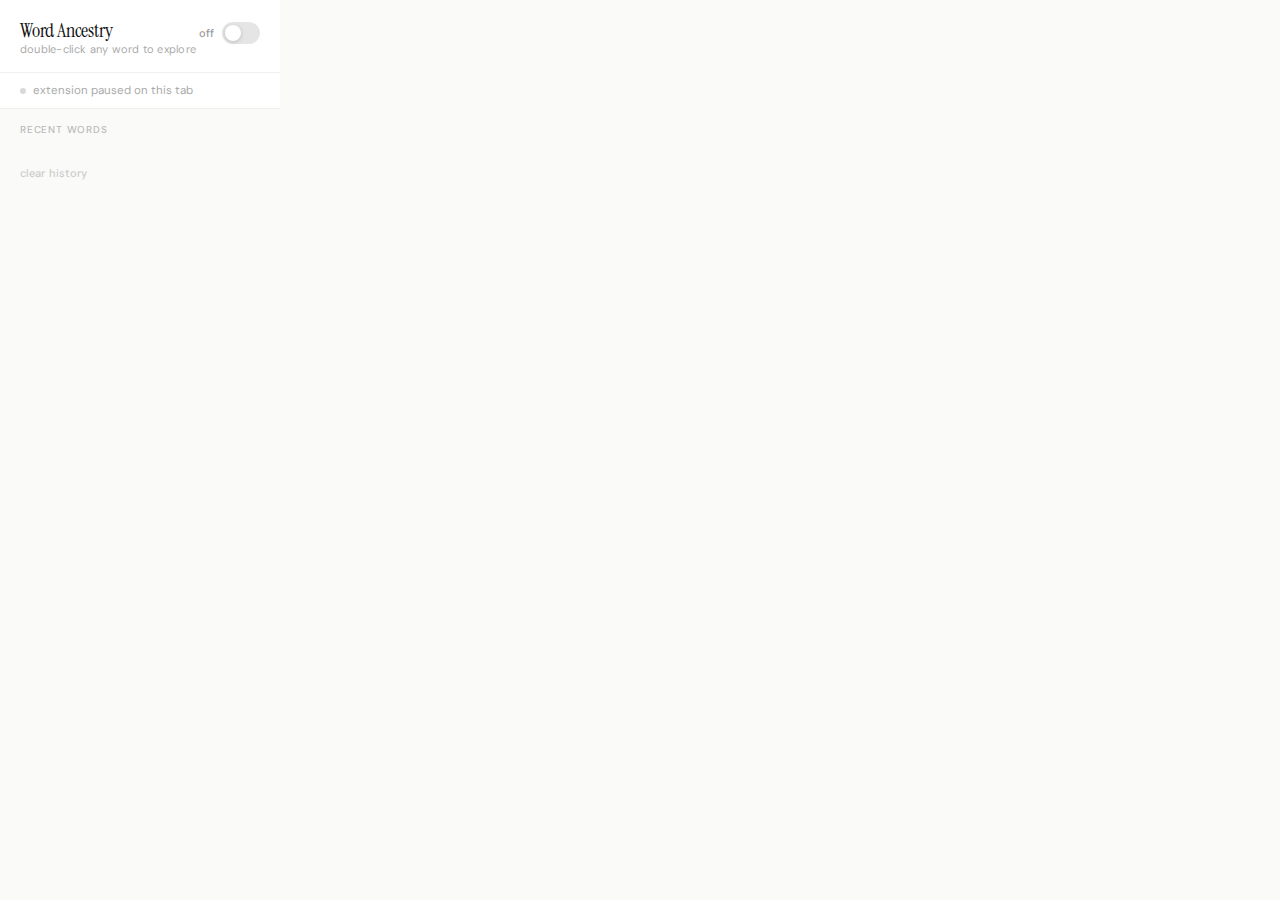
<file: src/chrome-extension/popup/index.html>
<!DOCTYPE html>
<html lang="en">
<head>
  <meta charset="UTF-8" />
  <meta name="viewport" content="width=device-width, initial-scale=1.0"/>
  <title>Word Ancestry</title>
  <link rel="preconnect" href="https://fonts.googleapis.com">
  <link href="https://fonts.googleapis.com/css2?family=Instrument+Serif:ital@0;1&family=DM+Sans:ital,wght@0,300;0,400;0,500;1,300&display=swap" rel="stylesheet">
  <link href="styles.css" rel="stylesheet">
</head>
<body>
  <div class="header">
    <div class="brand">
      <span class="brand-name">Word Ancestry</span>
      <span class="brand-sub">double-click any word to explore</span>
    </div>
    <div class="toggle-wrap">
      <span class="toggle-label" id="toggle-label">off</span>
      <label class="toggle" aria-label="Enable extension">
        <input type="checkbox" id="main-toggle" />
        <div class="toggle-track"></div>
        <div class="toggle-thumb"></div>
      </label>
    </div>
  </div>

  <div class="status-bar">
    <div class="status-dot" id="status-dot"></div>
    <span class="status-text" id="status-text">extension paused on this tab</span>
  </div>

  <div class="content-area" id="content-area">
    <div class="section">
      <div class="section-label">Recent words</div>
      <div class="word-list" id="word-list"></div>
    </div>
    <div class="accent-divider" id="accent-divider" style="display:none"></div>
    <div class="footer">
      <button class="clear-btn" id="clear-btn">clear history</button>
      <span class="word-count" id="word-count"></span>
    </div>
  </div>

  <script src="index.js"></script>
</body>
</html>
</file>
<file: src/chrome-extension/popup/styles.css>
*, *::before, *::after { box-sizing: border-box; margin: 0; padding: 0; }

    body {
      width: 280px;
      min-height: 340px;
      background: #fafaf8;
      font-family: 'DM Sans', sans-serif;
      color: #111;
      overflow: hidden;
      user-select: none;
    }

    .header {
      padding: 20px 20px 16px;
      display: flex;
      align-items: flex-start;
      justify-content: space-between;
      border-bottom: 1px solid rgba(0,0,0,0.06);
      background: #fff;
    }

    .brand {
      display: flex;
      flex-direction: column;
      gap: 2px;
    }

    .brand-name {
      font-family: 'Instrument Serif', serif;
      font-size: 20px;
      color: #111;
      line-height: 1;
      letter-spacing: -0.2px;
    }

    .brand-sub {
      font-size: 11px;
      color: #aaa;
      font-weight: 400;
      letter-spacing: 0.02em;
    }

    /* toggle */
    .toggle-wrap {
      display: flex;
      align-items: center;
      gap: 8px;
      margin-top: 2px;
    }

    .toggle-label {
      font-size: 11px;
      font-weight: 500;
      color: #999;
      transition: color 0.2s;
    }

    .toggle-label.active {
      color: #6b5ce7;
    }

    .toggle {
      position: relative;
      width: 38px;
      height: 22px;
      cursor: pointer;
    }

    .toggle input {
      opacity: 0;
      width: 0;
      height: 0;
      position: absolute;
    }

    .toggle-track {
      position: absolute;
      inset: 0;
      border-radius: 99px;
      background: rgba(0,0,0,0.1);
      transition: background 0.25s cubic-bezier(0.34, 1.56, 0.64, 1);
    }

    .toggle input:checked + .toggle-track {
      background: linear-gradient(135deg, #d4a8ff, #a8c4ff);
    }

    .toggle-thumb {
      position: absolute;
      top: 3px;
      left: 3px;
      width: 16px;
      height: 16px;
      background: #fff;
      border-radius: 50%;
      box-shadow: 0 1px 4px rgba(0,0,0,0.18);
      transition: transform 0.25s cubic-bezier(0.34, 1.56, 0.64, 1);
      pointer-events: none;
    }

    .toggle input:checked ~ .toggle-thumb {
      transform: translateX(16px);
    }

    /* status bar */
    .status-bar {
      padding: 10px 20px;
      background: #fff;
      display: flex;
      align-items: center;
      gap: 7px;
      border-bottom: 1px solid rgba(0,0,0,0.06);
    }

    .status-dot {
      width: 6px;
      height: 6px;
      border-radius: 50%;
      background: rgba(0,0,0,0.15);
      flex-shrink: 0;
      transition: background 0.3s;
    }

    .status-dot.on {
      background: #7ec89a;
      box-shadow: 0 0 0 3px rgba(126,200,154,0.2);
    }

    .status-text {
      font-size: 11.5px;
      color: #aaa;
      font-weight: 400;
      transition: color 0.2s;
    }

    .status-text.on {
      color: #7ec89a;
    }

    /* recent words section */
    .section {
      padding: 14px 20px 6px;
    }

    .section-label {
      font-size: 10px;
      font-weight: 500;
      color: #bbb;
      text-transform: uppercase;
      letter-spacing: 0.08em;
      margin-bottom: 10px;
    }

    /* word list */
    .word-list {
      display: flex;
      flex-direction: column;
      gap: 2px;
    }

    .word-item {
      display: flex;
      align-items: baseline;
      gap: 8px;
      padding: 8px 10px;
      border-radius: 10px;
      cursor: pointer;
      transition: background 0.15s;
      animation: wordIn 0.3s cubic-bezier(0.34, 1.56, 0.64, 1) forwards;
    }

    .word-item:hover {
      background: rgba(0,0,0,0.04);
    }

    @keyframes wordIn {
      from { opacity: 0; transform: translateX(-6px); }
      to   { opacity: 1; transform: translateX(0); }
    }

    .word-item-name {
      font-family: 'Instrument Serif', serif;
      font-size: 15px;
      color: #222;
      line-height: 1;
      min-width: 0;
      flex-shrink: 0;
    }

    .word-item-type {
      font-size: 10px;
      font-weight: 500;
      color: #bbb;
      background: rgba(0,0,0,0.05);
      padding: 1.5px 6px;
      border-radius: 99px;
      white-space: nowrap;
    }

    .word-item-preview {
      font-size: 11px;
      color: #bbb;
      font-weight: 400;
      white-space: nowrap;
      overflow: hidden;
      text-overflow: ellipsis;
      flex: 1;
      min-width: 0;
      font-style: italic;
    }

    .word-item-time {
      font-size: 10px;
      color: #ccc;
      flex-shrink: 0;
      margin-left: auto;
    }

    /* empty state */
    .empty-state {
      padding: 20px 10px 8px;
      text-align: center;
    }

    .empty-icon {
      font-family: 'Instrument Serif', serif;
      font-size: 28px;
      color: #ddd;
      margin-bottom: 8px;
      font-style: italic;
    }

    .empty-text {
      font-size: 12px;
      color: #ccc;
      line-height: 1.5;
    }

    /* divider accent */
    .accent-divider {
      width: 28px;
      height: 1.5px;
      background: linear-gradient(90deg, #d4a8ff, #a8d4ff);
      border-radius: 2px;
      margin: 0 20px 0;
    }

    /* footer */
    .footer {
      padding: 10px 20px 14px;
      display: flex;
      align-items: center;
      justify-content: space-between;
      margin-top: auto;
    }

    .clear-btn {
      font-family: 'DM Sans', sans-serif;
      font-size: 11px;
      font-weight: 500;
      color: #ccc;
      background: none;
      border: none;
      cursor: pointer;
      padding: 4px 0;
      transition: color 0.15s;
      letter-spacing: 0.01em;
    }

    .clear-btn:hover {
      color: #999;
    }

    .word-count {
      font-size: 11px;
      color: #ddd;
    }

    /* disabled overlay */
    .content-area {
      transition: opacity 0.3s;
    }

    .content-area.dimmed {
      opacity: 0.4;
      pointer-events: none;
    }
</file>
